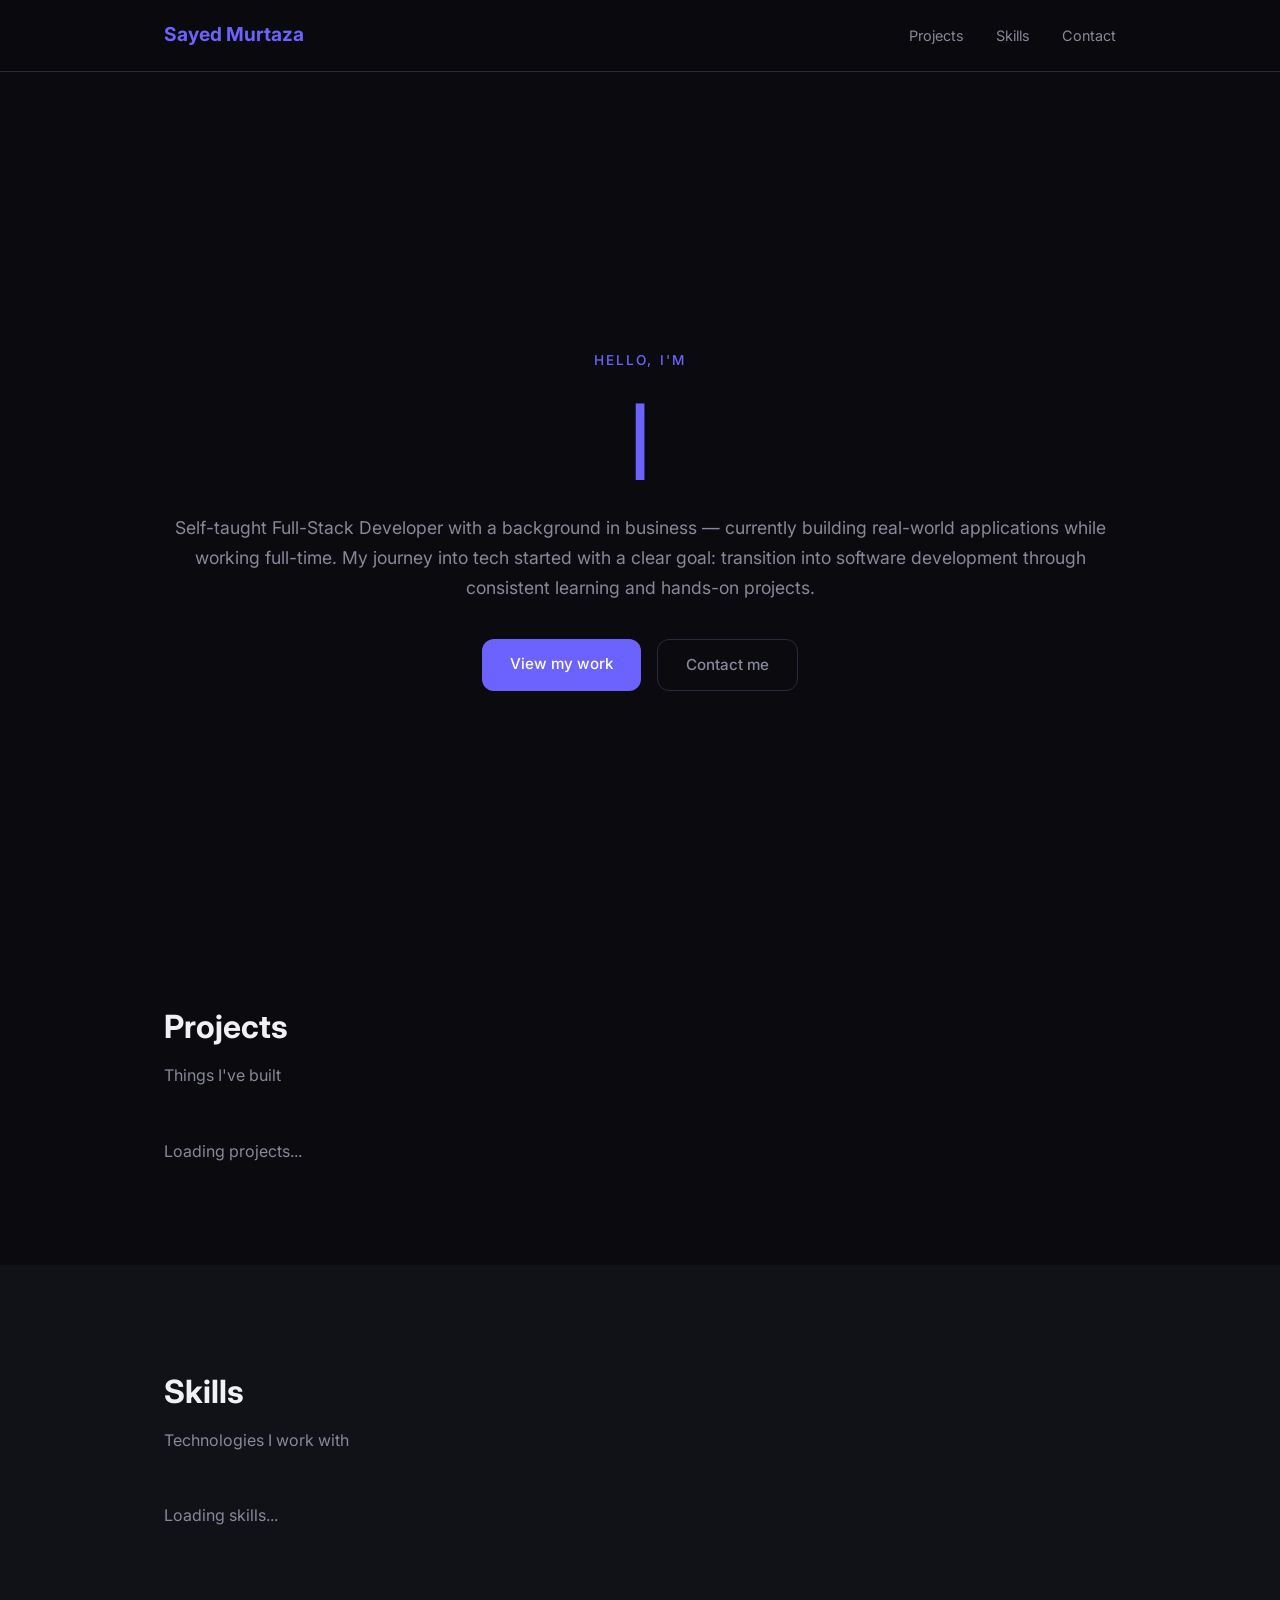
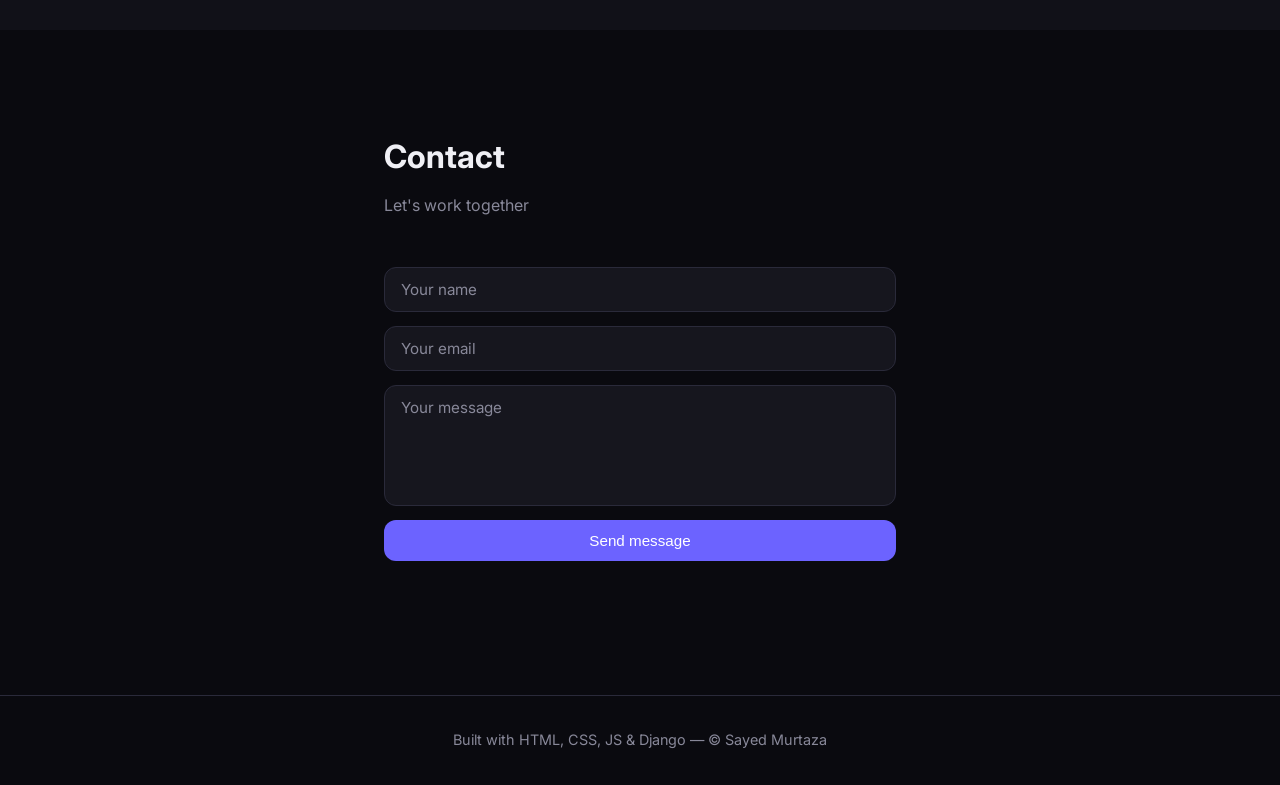
<file: frontend/index.html>
<!DOCTYPE html>
<html lang="en">

<head>
  <meta charset="UTF-8" />
  <meta name="viewport" content="width=device-width, initial-scale=1.0" />
  <title>Sayed Murtaza — Portfolio</title>
  <link rel="stylesheet" href="style.css" />
  <link rel="preconnect" href="https://fonts.googleapis.com">
  <link href="https://fonts.googleapis.com/css2?family=Inter:wght@400;500;600;700&display=swap" rel="stylesheet">
</head>

<body>

  <nav class="navbar">
    <div class="container nav-inner">
      <div class="logo-wrap">
        <span class="logo">Sayed Murtaza</span>
        <span class="greeting" id="greeting"></span>
      </div>
      <ul class="nav-links">
        <li><a href="#projects">Projects</a></li>
        <li><a href="#skills">Skills</a></li>
        <li><a href="#contact">Contact</a></li>
      </ul>
    </div>
  </nav>

  <section class="hero" id="home">
    <div class="container hero-content">
      <p class="hero-tag">Hello, I'm</p>
      <h1><span id="typed-name" style="color: white;"></span><span class="cursor">|</span></h1>
      <p class="hero-sub">Self-taught Full-Stack Developer with a background in business — currently building real-world
        applications while working full-time. My journey into tech started with a clear goal: transition into software
        development through consistent learning and hands-on projects.</p>
      <div class="hero-btns">
        <a href="#projects" class="btn btn-primary">View my work</a>
        <a href="#contact" class="btn btn-outline">Contact me</a>
      </div>
    </div>
  </section>

  <section class="section" id="projects">
    <div class="container">
      <h2 class="section-title">Projects</h2>
      <p class="section-sub">Things I've built</p>
      <div class="projects-grid" id="projects-grid">
        <p class="loading">Loading projects...</p>
      </div>
    </div>
  </section>

  <section class="section bg-dark" id="skills">
    <div class="container">
      <h2 class="section-title">Skills</h2>
      <p class="section-sub">Technologies I work with</p>
      <div class="skills-grid" id="skills-grid">
        <p class="loading">Loading skills...</p>
      </div>
    </div>
  </section>

  <section class="section" id="contact">
    <div class="container contact-wrap">
      <h2 class="section-title">Contact</h2>
      <p class="section-sub">Let's work together</p>
      <form class="contact-form" id="contact-form">
        <input type="text" name="name" placeholder="Your name" required />
        <input type="email" name="email" placeholder="Your email" required />
        <textarea name="message" placeholder="Your message" rows="5" required></textarea>
        <button type="submit" class="btn btn-primary">Send message</button>
        <p class="form-msg" id="form-msg"></p>
      </form>
    </div>
  </section>

  <footer class="footer">
    <div class="container">
      <p>Built with HTML, CSS, JS & Django &mdash; &copy; <span id="year"></span> Sayed Murtaza</p>
    </div>
  </footer>

  <script src="main.js"></script>
  <canvas id="particles-canvas"></canvas>
</body>

</html>
</file>
<file: frontend/style.css>
*,
*::before,
*::after {
    box-sizing: border-box;
    margin: 0;
    padding: 0;
}

:root {
    --accent: #6C63FF;
    --accent-h: #574fd6;
    --bg: #0a0a0f;
    --bg-dark: #111118;
    --card: #16161e;
    --border: #2a2a3a;
    --text: #f0f0f5;
    --muted: #888899;
    --radius: 12px;
}

html {
    scroll-behavior: smooth;
    background: #0a0a0f;
}

body {
    font-family: 'Inter', sans-serif;
    background: transparent;
    color: var(--text);
    line-height: 1.7;
}

#particles-canvas {
    position: fixed;
    top: 0;
    left: 0;
    width: 100%;
    height: 100%;
    z-index: 0;
    pointer-events: none;
}

.navbar,
main,
footer {
    position: relative;
    z-index: 1;
}

.container {
    max-width: 1000px;
    margin: 0 auto;
    padding: 0 24px;
}

/* Navbar */
.navbar {
    position: fixed;
    top: 0;
    width: 100%;
    background: rgba(10, 10, 15, 0.9);
    backdrop-filter: blur(10px);
    border-bottom: 1px solid var(--border);
    z-index: 100;
}

.nav-inner {
    display: flex;
    justify-content: space-between;
    align-items: center;
    padding: 18px 24px;
}

.logo {
    color: var(--accent);
    font-weight: 700;
    font-size: 1.2rem;
}

.nav-links {
    list-style: none;
    display: flex;
    gap: 32px;
}

.nav-links a {
    color: var(--muted);
    text-decoration: none;
    font-size: 0.9rem;
    transition: color 0.2s;
}

.nav-links a:hover {
    color: var(--text);
}

/* Hero */
.hero {
    min-height: 100vh;
    display: flex;
    align-items: center;
    justify-content: center;
    text-align: center;
    padding-top: 80px;
}

.hero-tag {
    color: var(--accent);
    font-size: 0.85rem;
    font-weight: 500;
    letter-spacing: 0.15em;
    text-transform: uppercase;
    margin-bottom: 16px;
    margin-top: 60px;
}

.hero h1 {
    font-size: clamp(2.5rem, 6vw, 4rem);
    font-weight: 700;
    margin-bottom: 16px;
}

.hero-sub {
    color: var(--muted);
    font-size: 1.1rem;
    margin-bottom: 36px;
}

.hero-btns {
    display: flex;
    gap: 16px;
    justify-content: center;
    flex-wrap: wrap;
}

/* Buttons */
.btn {
    padding: 12px 28px;
    border-radius: var(--radius);
    font-size: 0.95rem;
    font-weight: 500;
    text-decoration: none;
    cursor: pointer;
    border: none;
    transition: all 0.2s;
    display: inline-block;
}

.btn-primary {
    background: var(--accent);
    color: #fff;
}

.btn-primary:hover {
    background: var(--accent-h);
}

.btn-outline {
    background: transparent;
    color: var(--muted);
    border: 1px solid var(--border);
}

.btn-outline:hover {
    border-color: var(--accent);
    color: var(--text);
}

/* Sections */
.section {
    padding: 100px 0;
}

.bg-dark {
    background: var(--bg-dark);
}

.section-title {
    font-size: 2rem;
    font-weight: 700;
    margin-bottom: 8px;
}

.section-sub {
    color: var(--muted);
    margin-bottom: 48px;
}

/* Projects */
.projects-grid {
    display: grid;
    grid-template-columns: repeat(auto-fill, minmax(280px, 1fr));
    gap: 24px;
}

.project-card {
    background: var(--card);
    border: 1px solid var(--border);
    border-radius: var(--radius);
    padding: 24px;
    transition: border-color 0.2s;
}

.project-card:hover {
    border-color: var(--accent);
}

.project-card h3 {
    font-size: 1.1rem;
    margin-bottom: 10px;
}

.project-card p {
    color: var(--muted);
    font-size: 0.9rem;
    margin-bottom: 12px;
}

.project-tech {
    color: var(--accent);
    font-size: 0.8rem;
    margin-bottom: 16px;
}

.project-links {
    display: flex;
    gap: 10px;
}

.project-links a {
    font-size: 0.8rem;
    padding: 5px 14px;
    border-radius: 8px;
    text-decoration: none;
    border: 1px solid var(--border);
    color: var(--muted);
    transition: all 0.2s;
}

.project-links a:hover {
    border-color: var(--accent);
    color: var(--text);
}

.project-links a.live {
    border-color: var(--accent);
    color: var(--accent);
}

.project-links a.live:hover {
    background: var(--accent);
    color: #fff;
}

/* Skills */
.skills-grid {
    display: grid;
    grid-template-columns: repeat(auto-fill, minmax(200px, 1fr));
    gap: 32px;
}

.skill-category h3 {
    color: var(--accent);
    font-size: 0.8rem;
    font-weight: 600;
    text-transform: uppercase;
    letter-spacing: 0.12em;
    margin-bottom: 14px;
}

.skill-tags {
    display: flex;
    flex-wrap: wrap;
    gap: 8px;
}

.skill-tag {
    padding: 5px 14px;
    border-radius: 999px;
    font-size: 0.85rem;
    font-weight: 500;
}

.skill-tag.beginner {
    background: #1e1e2e;
    color: #888899;
}

.skill-tag.intermediate {
    background: #1e1230;
    color: #a78bfa;
}

.skill-tag.advanced {
    background: var(--accent);
    color: #fff;
}

/* Contact */
.contact-wrap {
    max-width: 560px;
}

.contact-form {
    display: flex;
    flex-direction: column;
    gap: 14px;
}

.contact-form input,
.contact-form textarea {
    background: var(--card);
    border: 1px solid var(--border);
    border-radius: var(--radius);
    padding: 12px 16px;
    color: var(--text);
    font-family: inherit;
    font-size: 0.95rem;
    outline: none;
    transition: border-color 0.2s;
    resize: none;
}

.contact-form input:focus,
.contact-form textarea:focus {
    border-color: var(--accent);
}

.contact-form input::placeholder,
.contact-form textarea::placeholder {
    color: var(--muted);
}

.form-msg {
    font-size: 0.9rem;
    text-align: center;
    min-height: 20px;
}

.form-msg.success {
    color: #4ade80;
}

.form-msg.error {
    color: #f87171;
}

/* Footer */
.footer {
    border-top: 1px solid var(--border);
    padding: 32px 0;
    text-align: center;
    color: var(--muted);
    font-size: 0.9rem;
}

.loading {
    color: var(--muted);
}

@media (max-width: 600px) {
    .nav-links {
        gap: 18px;
    }

    .hero h1 {
        font-size: 2.2rem;
    }
}

#particles-canvas {
    position: fixed;
    top: 0;
    left: 0;
    width: 100%;
    height: 100%;
    z-index: -0;
    pointer-events: none;
}

.cursor {
    color: var(--accent);
    animation: blink 0.7s infinite;
}

@keyframes blink {

    0%,
    100% {
        opacity: 1;
    }

    50% {
        opacity: 0;
    }
}

.logo-wrap {
    display: flex;
    flex-direction: column;
    gap: 2px;
}

.greeting {
    font-size: 0.72rem;
    color: var(--muted);
    font-weight: 400;
    letter-spacing: 0.03em;
}
</file>
